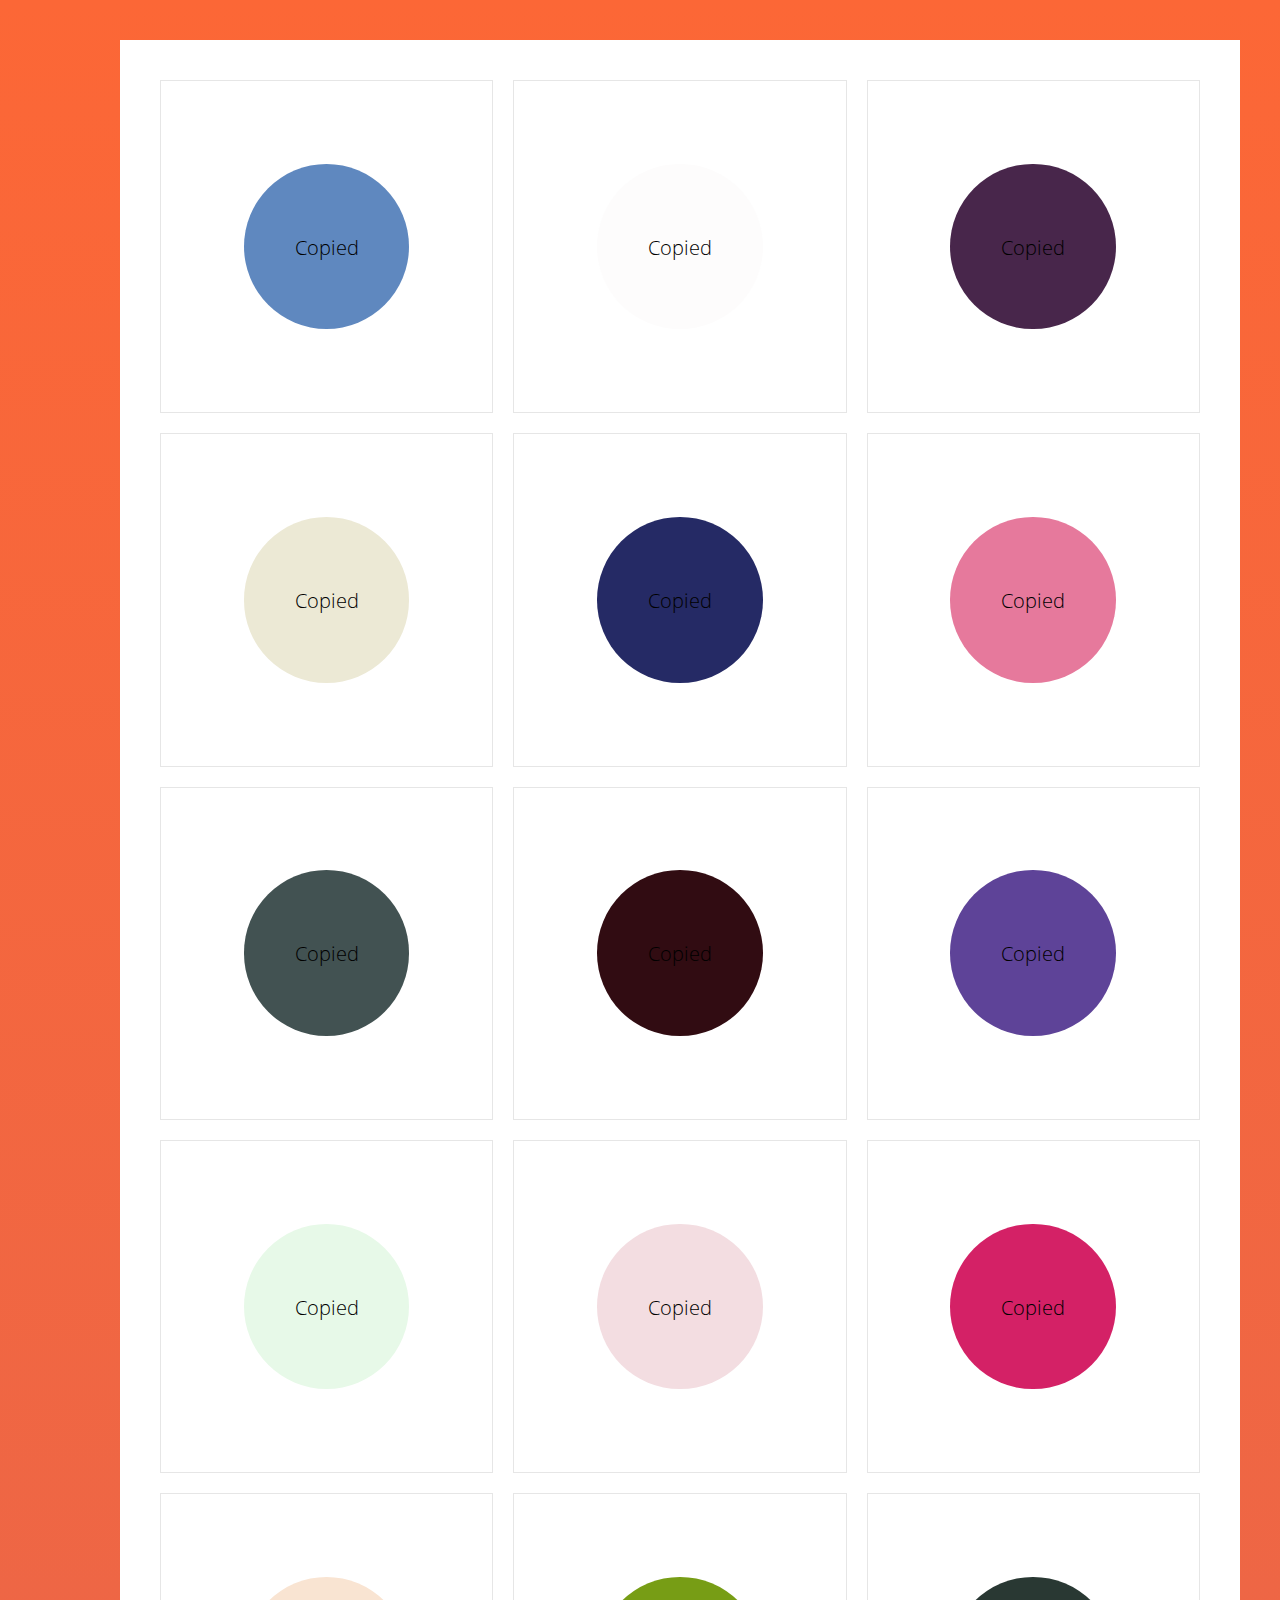
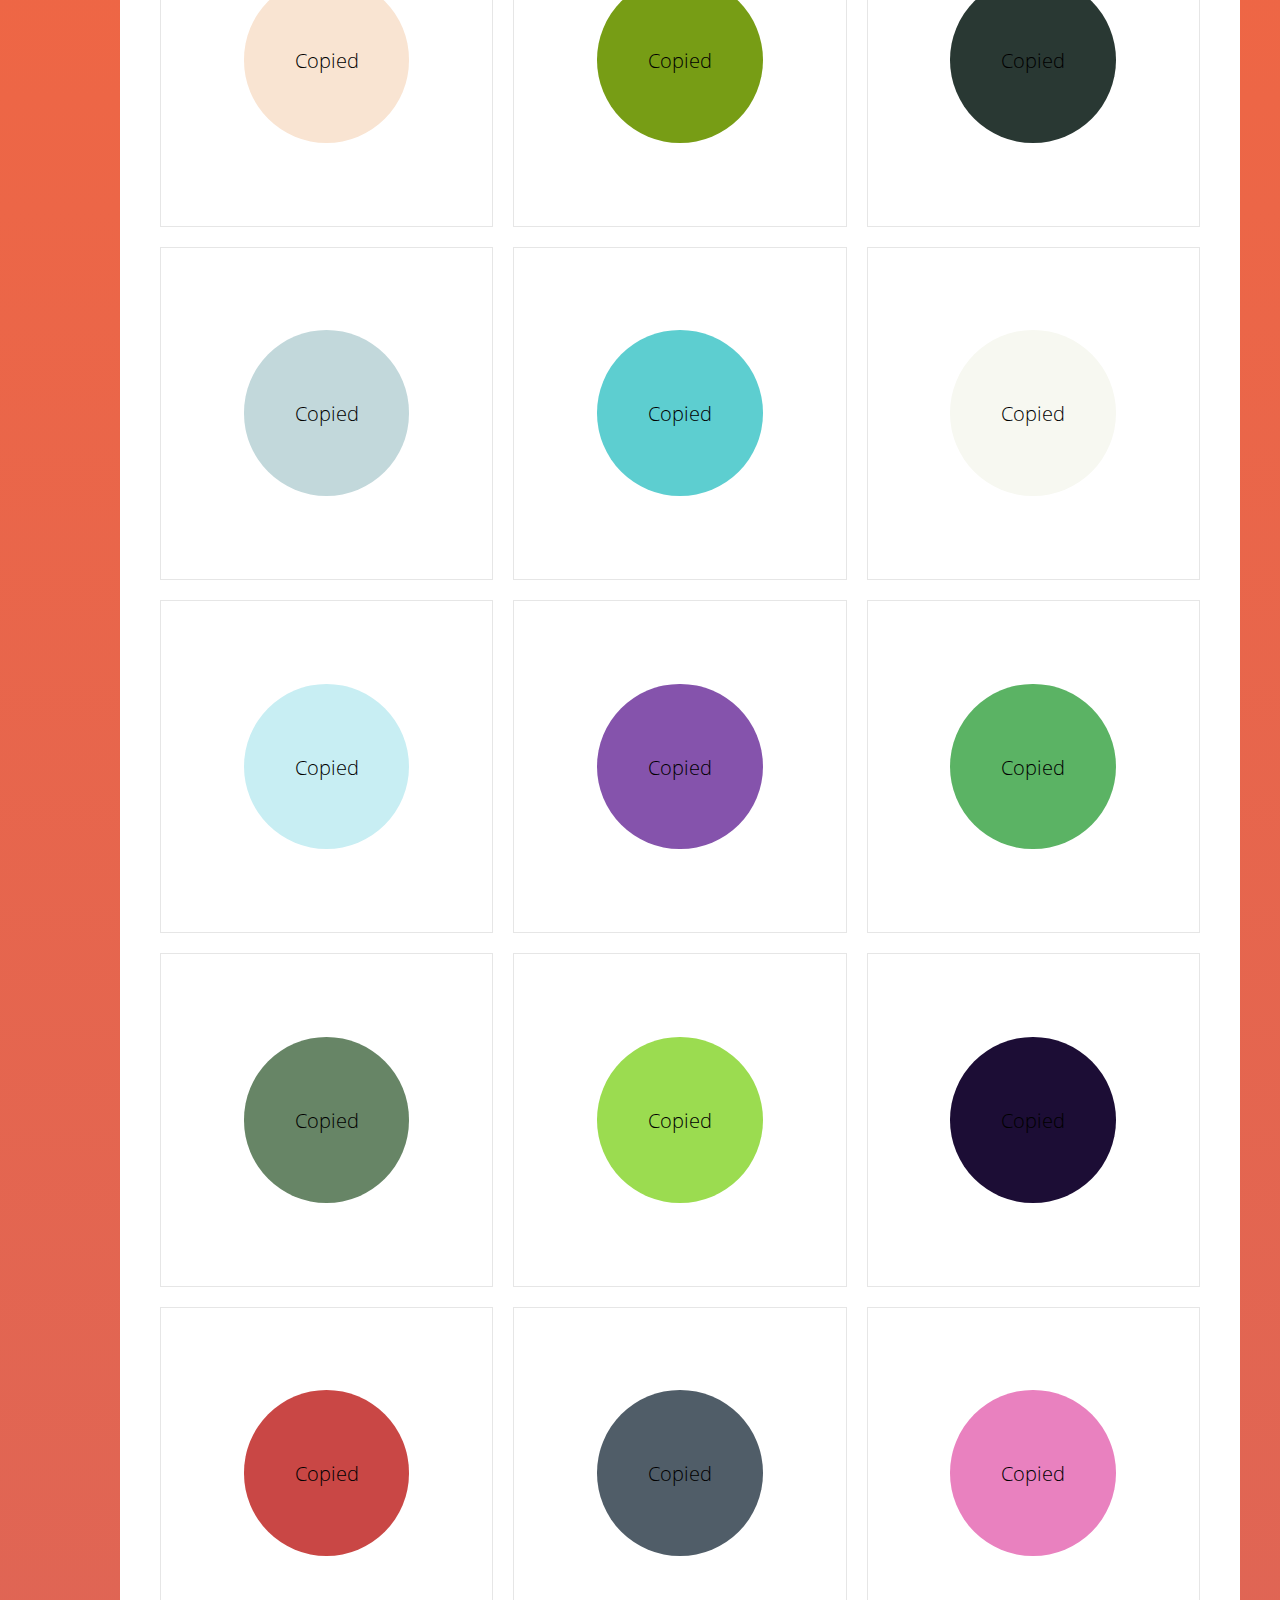
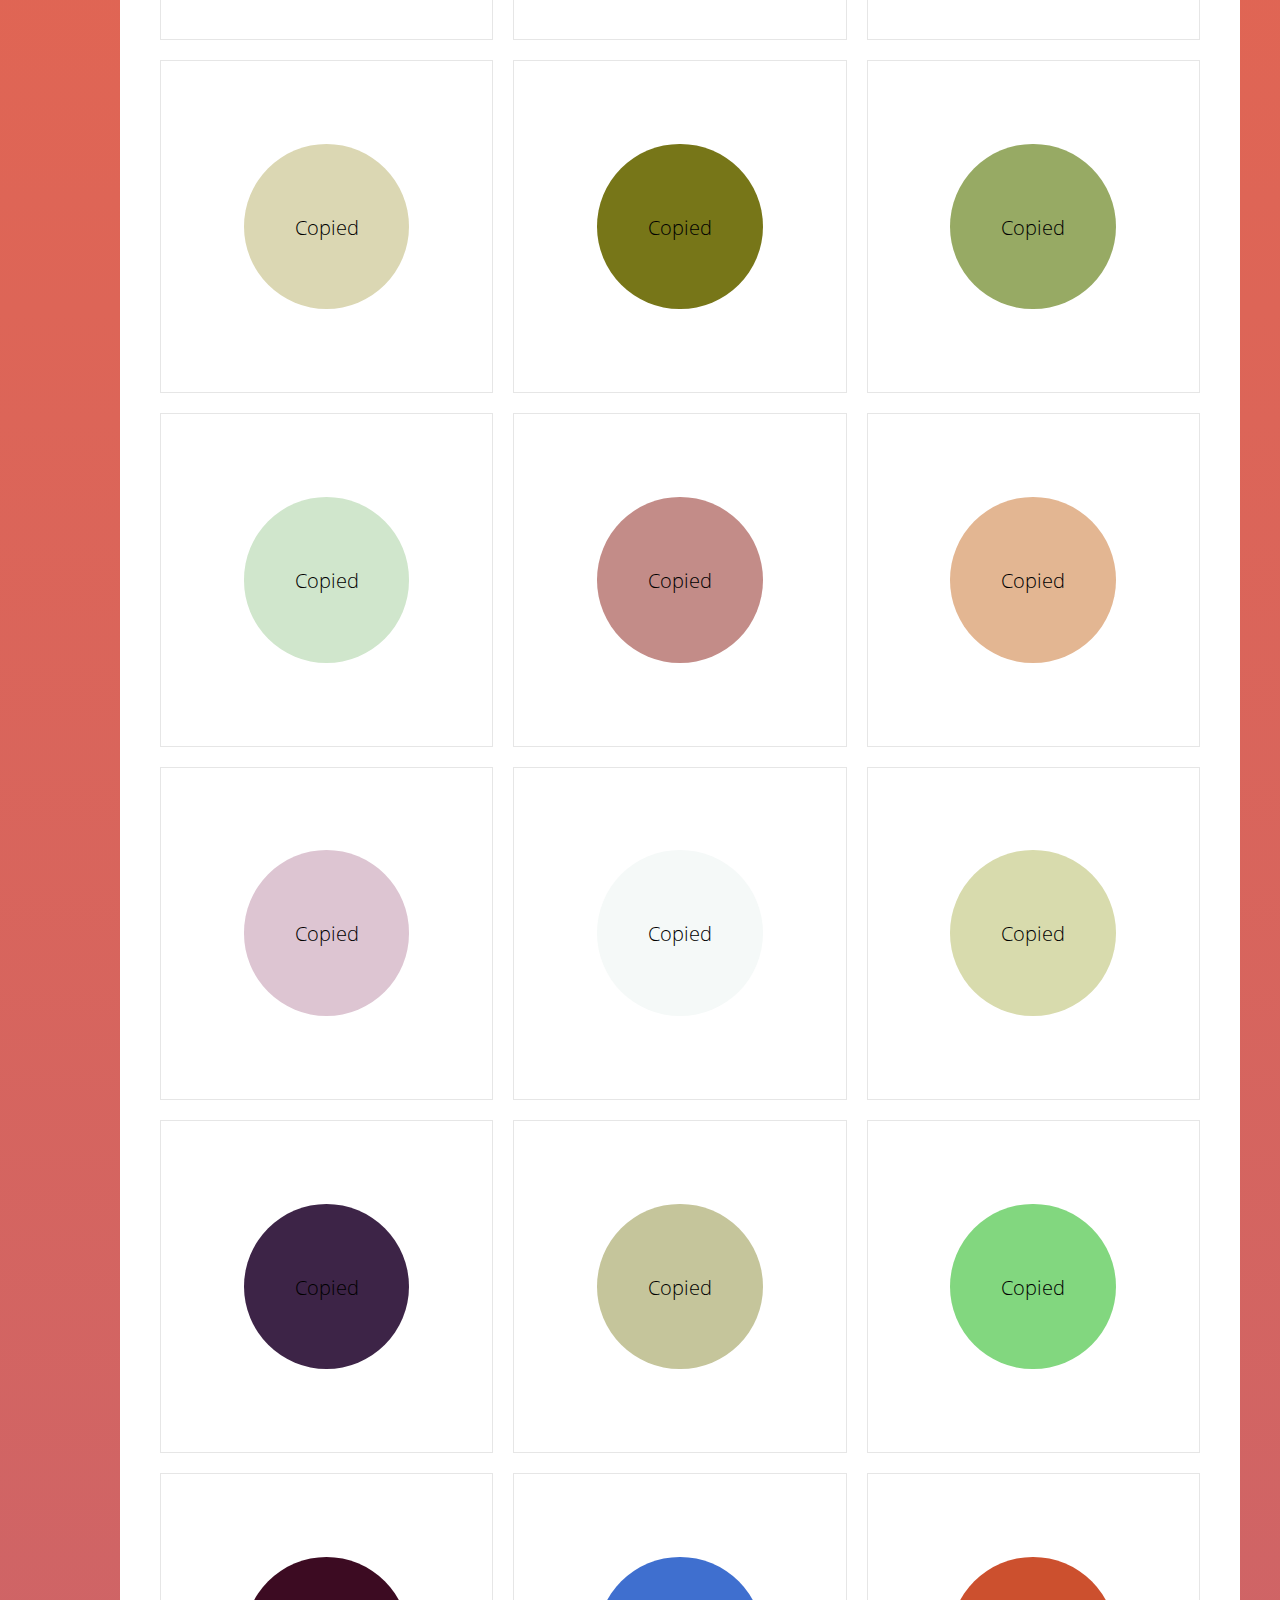
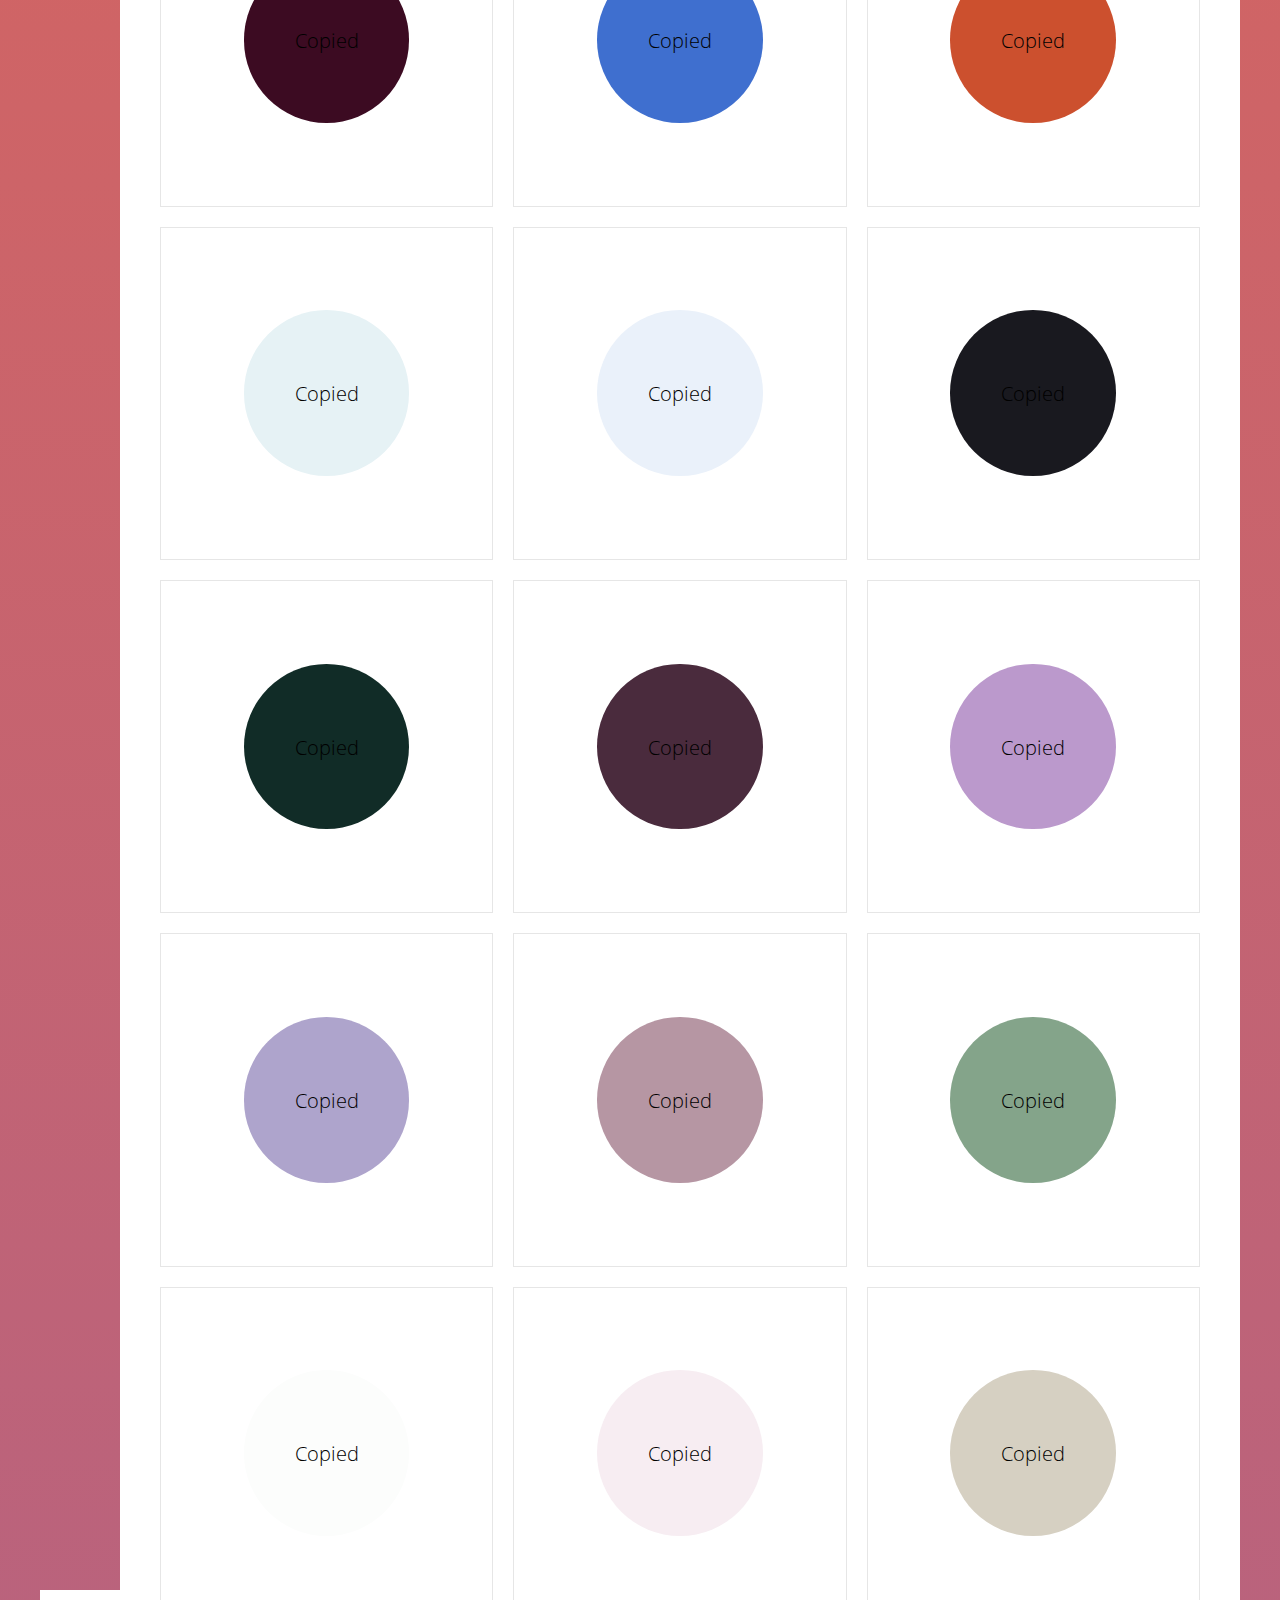
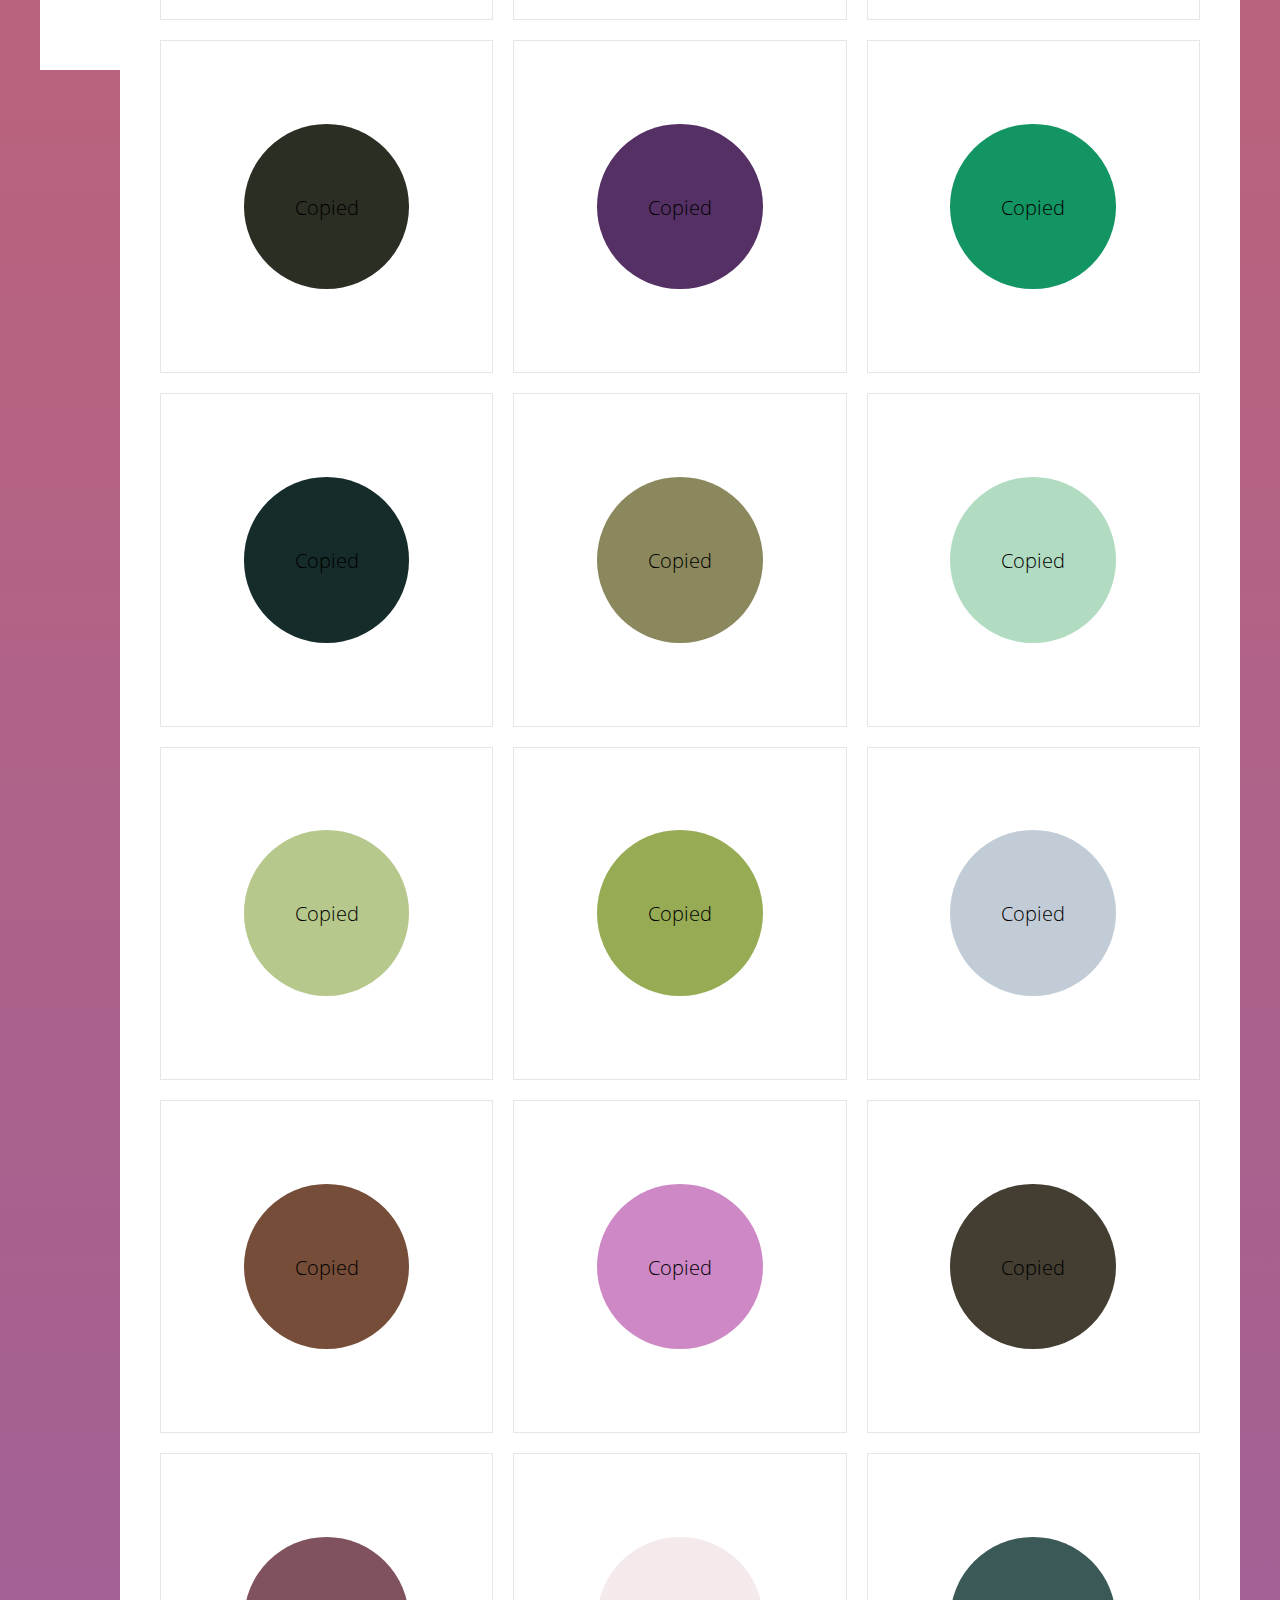
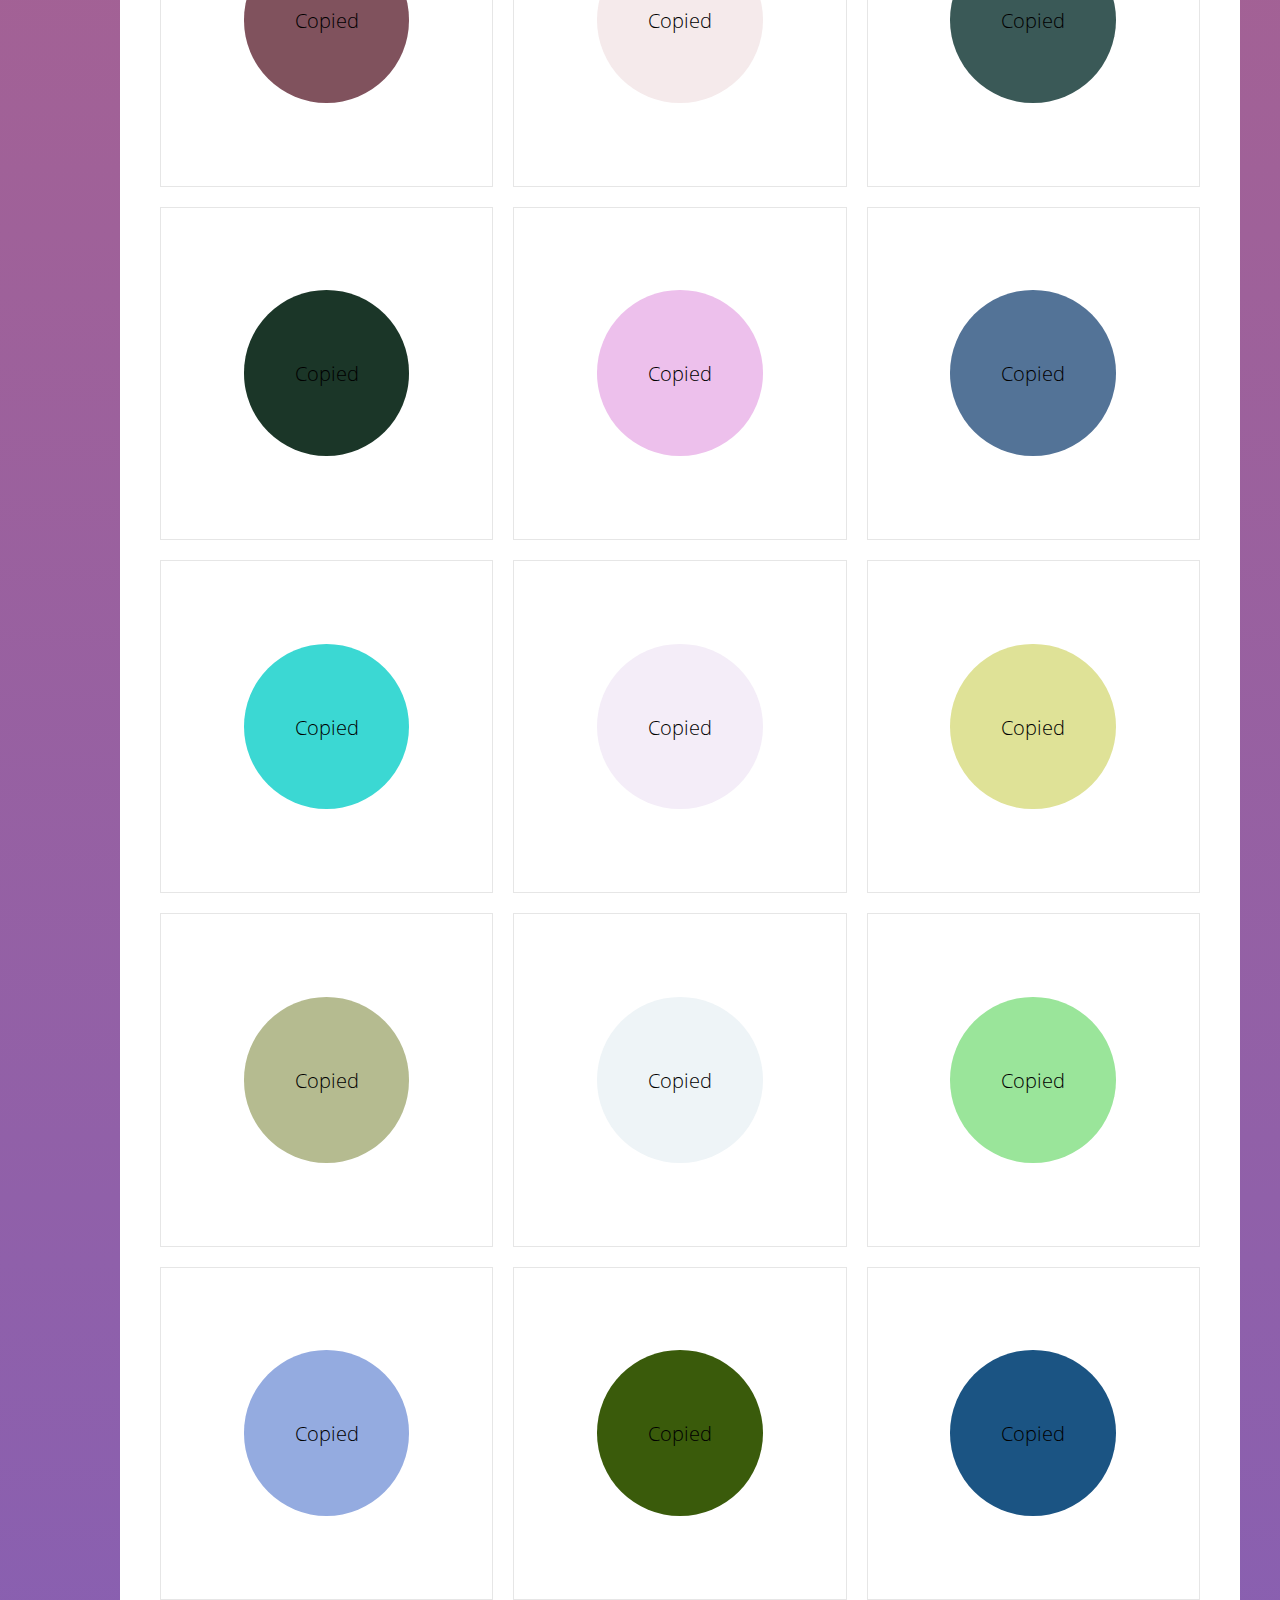
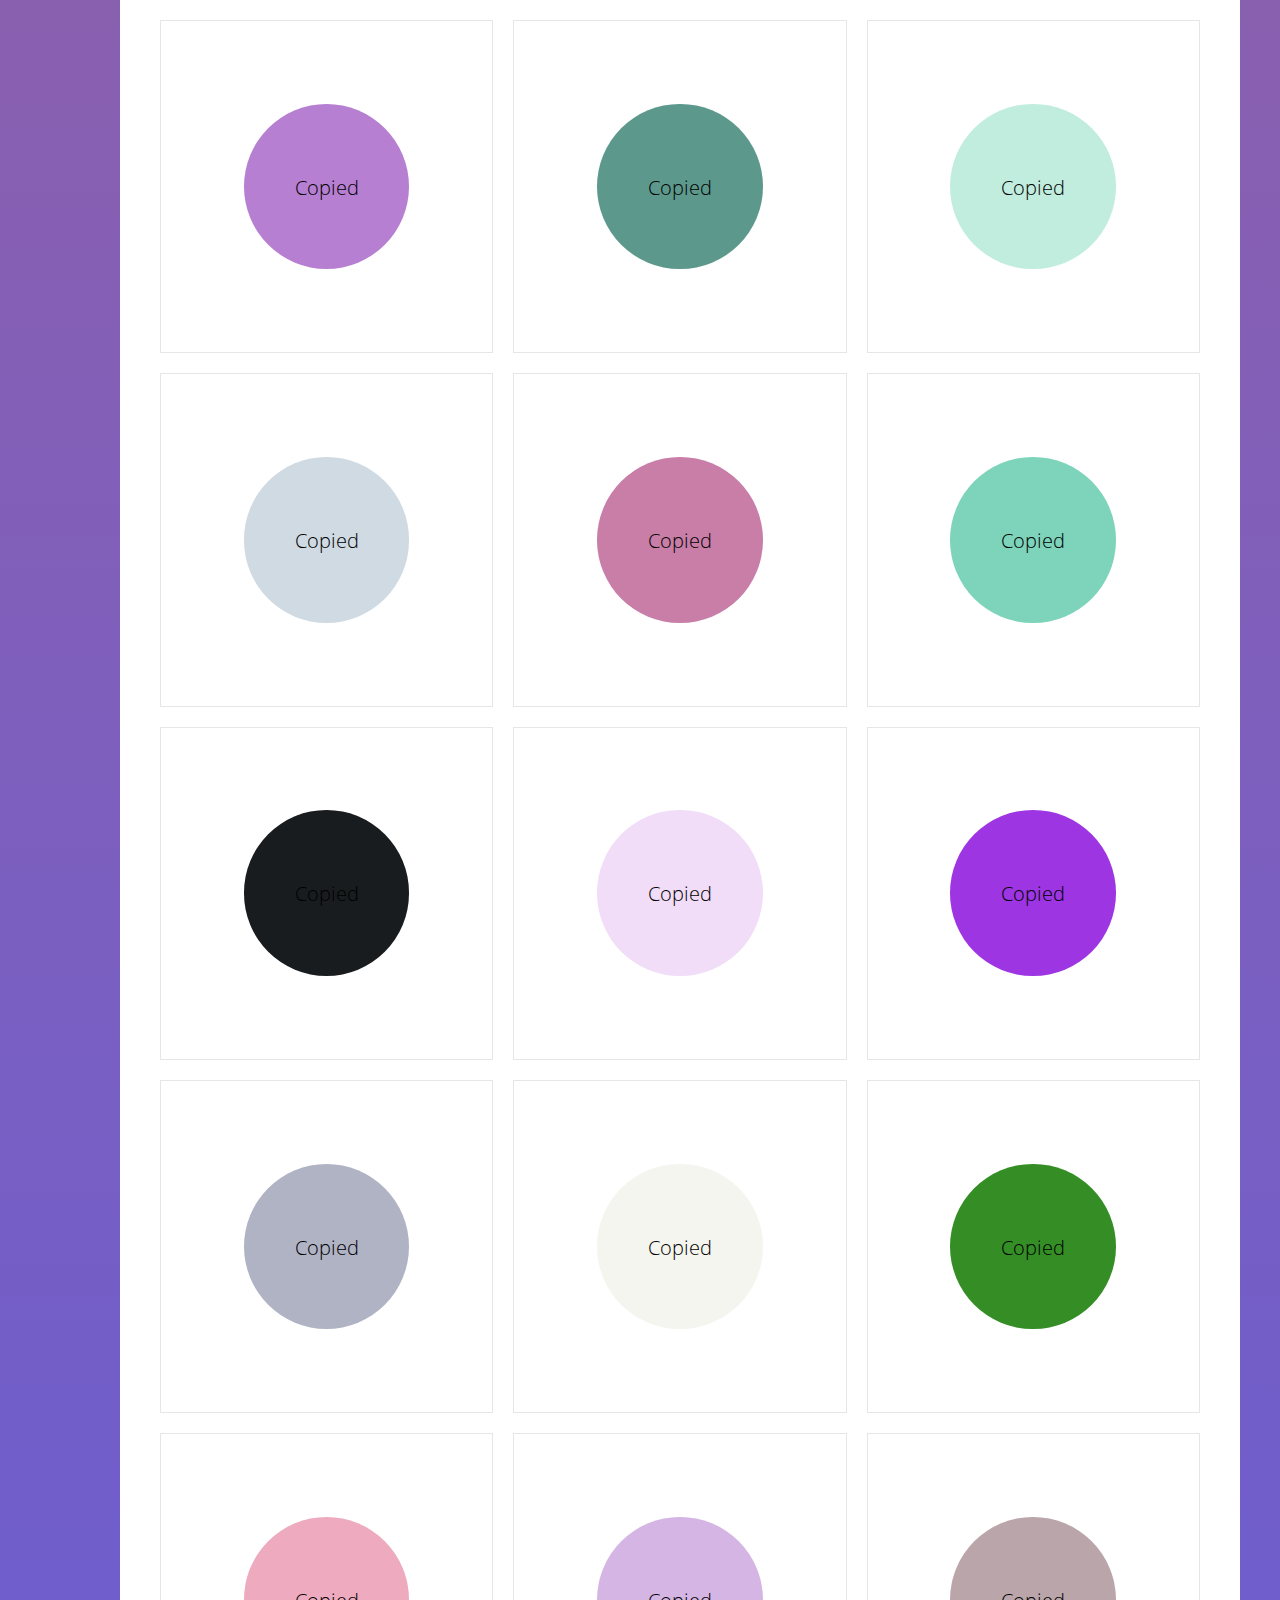
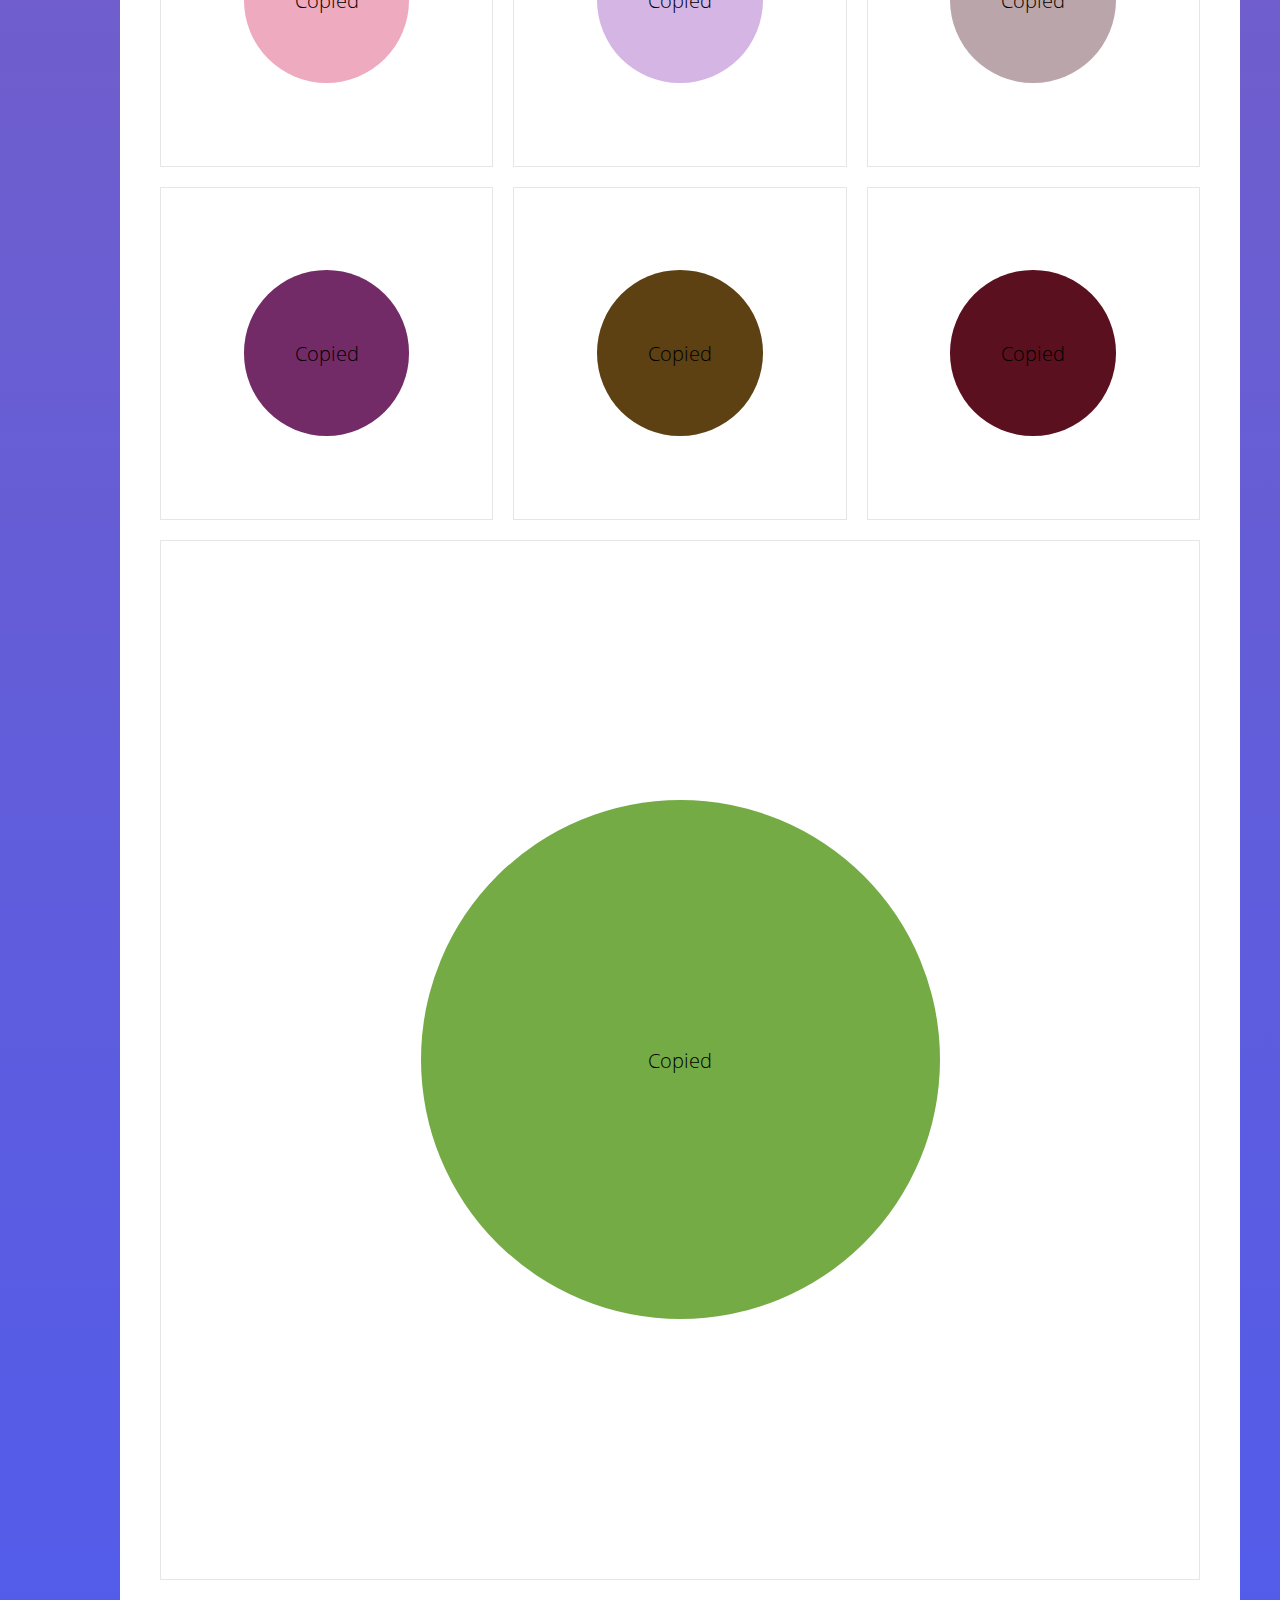
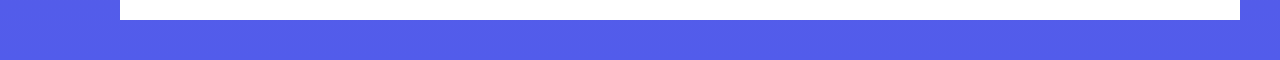
<file: Colorpicker/les1/les1/index.html>
<!DOCTYPE html>
<html lang="en">

<head>
    <meta charset="UTF-8">
    <meta name="viewport" content="width=device-width, initial-scale=1.0">
    <title>Colorpicker</title>
    <link rel="preconnect" href="https://fonts.googleapis.com">
    <link rel="preconnect" href="https://fonts.gstatic.com" crossorigin>
    <link href="https://fonts.googleapis.com/css2?family=Open+Sans:ital,wght@0,300..800;1,300..800&display=swap"
        rel="stylesheet">
    <link rel="stylesheet" href="css/style.css">
    <script src="js/main.js" defer></script>
</head>

<body>
    <ul class="colors" id="js--colors">
        
    </ul>
</body>

</html>
</file>
<file: Colorpicker/les1/les1/css/style.css>
*, *::before, *::after {
  padding: 0;
  margin: 0;
  box-sizing: border-box;
}

html {
  font-size: 62.5%;
}

body {
  font-size: 2rem;
}

body {
  min-height: 100vh;
  padding: 4rem;
  background: linear-gradient(#FC6736, 60%, #525CEB);
  display: flex;
  justify-content: center;
  align-items: center;
  font-family: "Open Sans", sans-serif;
  font-weight: 300;
}

@keyframes popup {
  from {
    opacity: 0;
  }
  to {
    opacity: 1;
  }
}
@keyframes popupCard {
  from {
    opacity: 0;
    transform: translateY(2rem);
  }
  to {
    opacity: 1;
    transform: translateY(0);
  }
}
.colors {
  display: flex;
  flex-wrap: wrap;
  gap: 2rem;
  list-style: none;
  background: white;
  padding: 4rem;
  max-width: 170rem;
}
.colors__color {
  width: 25rem;
  flex-grow: 1;
  aspect-ratio: 1/1;
  display: flex;
  justify-content: center;
  align-items: center;
  border: 0.1rem solid rgba(128, 128, 128, 0.2);
  overflow: hidden;
  transition: 0.2s;
  position: relative;
  animation-name: popupCard;
  animation-duration: 0.6s;
  animation-fill-mode: backwards;
}
.colors__color:nth-of-type(1) {
  animation-delay: 0.1s;
}
.colors__color:nth-of-type(2) {
  animation-delay: 0.2s;
}
.colors__color:nth-of-type(3) {
  animation-delay: 0.3s;
}
.colors__color:nth-of-type(4) {
  animation-delay: 0.4s;
}
.colors__color:nth-of-type(5) {
  animation-delay: 0.5s;
}
.colors__color:nth-of-type(6) {
  animation-delay: 0.6s;
}
.colors__color:nth-of-type(7) {
  animation-delay: 0.7s;
}
.colors__color:nth-of-type(8) {
  animation-delay: 0.8s;
}
.colors__color:nth-of-type(9) {
  animation-delay: 0.9s;
}
.colors__color:nth-of-type(10) {
  animation-delay: 1s;
}
.colors__color:nth-of-type(11) {
  animation-delay: 1.1s;
}
.colors__color:nth-of-type(12) {
  animation-delay: 1.2s;
}
.colors__color:nth-of-type(13) {
  animation-delay: 1.3s;
}
.colors__color:nth-of-type(14) {
  animation-delay: 1.4s;
}
.colors__color:nth-of-type(15) {
  animation-delay: 1.5s;
}
.colors__color:nth-of-type(16) {
  animation-delay: 1.6s;
}
.colors__color:nth-of-type(17) {
  animation-delay: 1.7s;
}
.colors__color:nth-of-type(18) {
  animation-delay: 1.8s;
}
.colors__color:nth-of-type(19) {
  animation-delay: 1.9s;
}
.colors__color:nth-of-type(20) {
  animation-delay: 2s;
}
.colors__color:nth-of-type(21) {
  animation-delay: 2.1s;
}
.colors__color:nth-of-type(22) {
  animation-delay: 2.2s;
}
.colors__color:nth-of-type(23) {
  animation-delay: 2.3s;
}
.colors__color:nth-of-type(24) {
  animation-delay: 2.4s;
}
.colors__color:nth-of-type(25) {
  animation-delay: 2.5s;
}
.colors__color:nth-of-type(26) {
  animation-delay: 2.6s;
}
.colors__color:nth-of-type(27) {
  animation-delay: 2.7s;
}
.colors__color:nth-of-type(28) {
  animation-delay: 2.8s;
}
.colors__color:nth-of-type(29) {
  animation-delay: 2.9s;
}
.colors__color:nth-of-type(30) {
  animation-delay: 3s;
}
.colors__color:nth-of-type(31) {
  animation-delay: 3.1s;
}
.colors__color:nth-of-type(32) {
  animation-delay: 3.2s;
}
.colors__color:nth-of-type(33) {
  animation-delay: 3.3s;
}
.colors__color:nth-of-type(34) {
  animation-delay: 3.4s;
}
.colors__color:nth-of-type(35) {
  animation-delay: 3.5s;
}
.colors__color:nth-of-type(36) {
  animation-delay: 3.6s;
}
.colors__color:nth-of-type(37) {
  animation-delay: 3.7s;
}
.colors__color:nth-of-type(38) {
  animation-delay: 3.8s;
}
.colors__color:nth-of-type(39) {
  animation-delay: 3.9s;
}
.colors__color:nth-of-type(40) {
  animation-delay: 4s;
}
.colors__color:nth-of-type(41) {
  animation-delay: 4.1s;
}
.colors__color:nth-of-type(42) {
  animation-delay: 4.2s;
}
.colors__color:nth-of-type(43) {
  animation-delay: 4.3s;
}
.colors__color:nth-of-type(44) {
  animation-delay: 4.4s;
}
.colors__color:nth-of-type(45) {
  animation-delay: 4.5s;
}
.colors__color:nth-of-type(46) {
  animation-delay: 4.6s;
}
.colors__color:nth-of-type(47) {
  animation-delay: 4.7s;
}
.colors__color:nth-of-type(48) {
  animation-delay: 4.8s;
}
.colors__color:nth-of-type(49) {
  animation-delay: 4.9s;
}
.colors__color:nth-of-type(50) {
  animation-delay: 5s;
}
.colors__color:nth-of-type(51) {
  animation-delay: 5.1s;
}
.colors__color:nth-of-type(52) {
  animation-delay: 5.2s;
}
.colors__color:nth-of-type(53) {
  animation-delay: 5.3s;
}
.colors__color:nth-of-type(54) {
  animation-delay: 5.4s;
}
.colors__color:nth-of-type(55) {
  animation-delay: 5.5s;
}
.colors__color:nth-of-type(56) {
  animation-delay: 5.6s;
}
.colors__color:nth-of-type(57) {
  animation-delay: 5.7s;
}
.colors__color:nth-of-type(58) {
  animation-delay: 5.8s;
}
.colors__color:nth-of-type(59) {
  animation-delay: 5.9s;
}
.colors__color:nth-of-type(60) {
  animation-delay: 6s;
}
.colors__color:nth-of-type(61) {
  animation-delay: 6.1s;
}
.colors__color:nth-of-type(62) {
  animation-delay: 6.2s;
}
.colors__color:nth-of-type(63) {
  animation-delay: 6.3s;
}
.colors__color:nth-of-type(64) {
  animation-delay: 6.4s;
}
.colors__color:nth-of-type(65) {
  animation-delay: 6.5s;
}
.colors__color:nth-of-type(66) {
  animation-delay: 6.6s;
}
.colors__color:nth-of-type(67) {
  animation-delay: 6.7s;
}
.colors__color:nth-of-type(68) {
  animation-delay: 6.8s;
}
.colors__color:nth-of-type(69) {
  animation-delay: 6.9s;
}
.colors__color:nth-of-type(70) {
  animation-delay: 7s;
}
.colors__color:nth-of-type(71) {
  animation-delay: 7.1s;
}
.colors__color:nth-of-type(72) {
  animation-delay: 7.2s;
}
.colors__color:nth-of-type(73) {
  animation-delay: 7.3s;
}
.colors__color:nth-of-type(74) {
  animation-delay: 7.4s;
}
.colors__color:nth-of-type(75) {
  animation-delay: 7.5s;
}
.colors__color:nth-of-type(76) {
  animation-delay: 7.6s;
}
.colors__color:nth-of-type(77) {
  animation-delay: 7.7s;
}
.colors__color:nth-of-type(78) {
  animation-delay: 7.8s;
}
.colors__color:nth-of-type(79) {
  animation-delay: 7.9s;
}
.colors__color:nth-of-type(80) {
  animation-delay: 8s;
}
.colors__color:nth-of-type(81) {
  animation-delay: 8.1s;
}
.colors__color:nth-of-type(82) {
  animation-delay: 8.2s;
}
.colors__color:nth-of-type(83) {
  animation-delay: 8.3s;
}
.colors__color:nth-of-type(84) {
  animation-delay: 8.4s;
}
.colors__color:nth-of-type(85) {
  animation-delay: 8.5s;
}
.colors__color:nth-of-type(86) {
  animation-delay: 8.6s;
}
.colors__color:nth-of-type(87) {
  animation-delay: 8.7s;
}
.colors__color:nth-of-type(88) {
  animation-delay: 8.8s;
}
.colors__color:nth-of-type(89) {
  animation-delay: 8.9s;
}
.colors__color:nth-of-type(90) {
  animation-delay: 9s;
}
.colors__color:nth-of-type(91) {
  animation-delay: 9.1s;
}
.colors__color:nth-of-type(92) {
  animation-delay: 9.2s;
}
.colors__color:nth-of-type(93) {
  animation-delay: 9.3s;
}
.colors__color:nth-of-type(94) {
  animation-delay: 9.4s;
}
.colors__color:nth-of-type(95) {
  animation-delay: 9.5s;
}
.colors__color:nth-of-type(96) {
  animation-delay: 9.6s;
}
.colors__color:nth-of-type(97) {
  animation-delay: 9.7s;
}
.colors__color:nth-of-type(98) {
  animation-delay: 9.8s;
}
.colors__color:nth-of-type(99) {
  animation-delay: 9.9s;
}
.colors__color:nth-of-type(100) {
  animation-delay: 10s;
}
.colors__color:hover {
  cursor: pointer;
  transform: translateY(-0.5rem);
}
.colors__circle {
  width: 50%;
  height: 50%;
  border-radius: 50%;
  transition: 0.2s transform;
}
.colors__circle--selected {
  transform: scale(3);
}
.colors__text {
  position: absolute;
  top: 50%;
  left: 50%;
  transform: translate(-50%, -50%);
  animation-name: popup;
  animation-duration: 0.6s;
}

@media screen and (max-width: 62.5rem) {
  .colors__color {
    width: 14rem;
  }
}
@media screen and (max-width: 50rem) {
  body {
    padding: 2rem;
  }
  .colors__color {
    width: 12rem;
  }
}

/*# sourceMappingURL=style.css.map */
</file>
